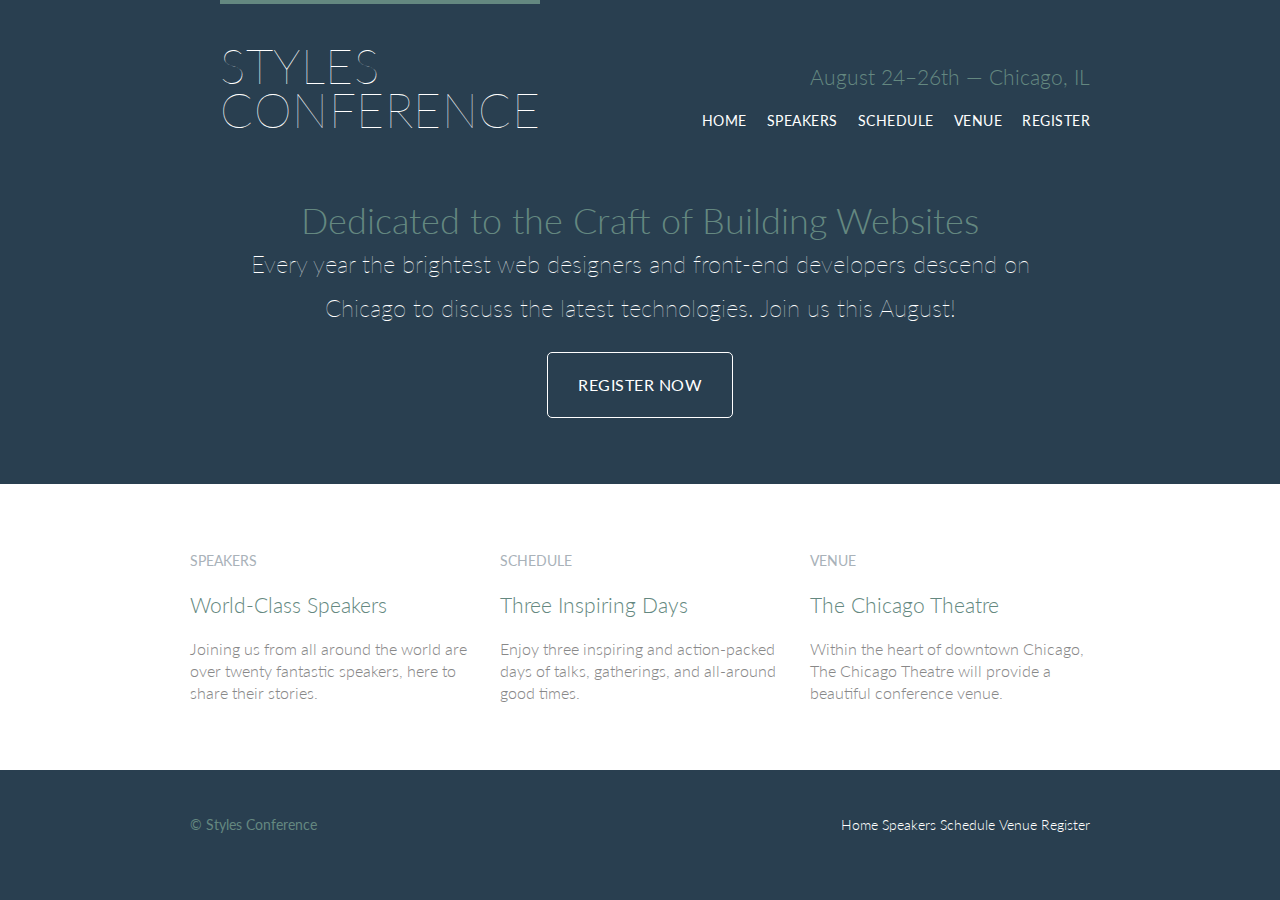
<file: index.html>
<!DOCTYPE html>
<html lang="en">
    <head>
        <meta charset="utf-8">
        <title>Styles Conference</title>
        <link rel="stylesheet" href="./assets/stylesheets/main.css">
        <link rel="preconnect" href="https://fonts.googleapis.com"> 
        <link rel="preconnect" href="https://fonts.gstatic.com" crossorigin> 
        <link href="https://fonts.googleapis.com/css2?family=Lato:wght@100;300;400&display=swap" rel="stylesheet">
    </head>
    <body>
        <header class="container group primary-header">
            <section class="container">
                <h1 class="logo"><a href="index.html">Styles <br> Conference</a></h1>
            </section>
            <h3 class="tagline">August 24&ndash;26th &mdash; Chicago, IL</h3>
            <nav class="nav primary-nav">
                <ul>
                  <li><a href="index.html">Home</a></li><!--
                  --><li><a href="speakers.html">Speakers</a></li><!--
                  --><li><a href="schedule.html">Schedule</a></li><!--
                  --><li><a href="venue.html">Venue</a></li><!--
                  --><li><a href="register.html">Register</a></li>
                </ul>
              </nav>
        </header>
        
        <section class="container hero">
            <h2>Dedicated to the Craft of Building Websites</h2>
            <p>Every year the brightest web designers and front-end developers descend on Chicago to discuss the latest technologies. Join us this August!</p>
            <a href="register.html" class="btn btn-alt">Register Now</a>
        </section>

        <section class="row">
            <div class="grid">
                <!-- Speakers -->
                <section class="teaser col-1-3">
                    <a href="speakers.html">
                        <h5>Speakers</h5>
                        <h3>World-Class Speakers</h3>
                    </a>
                    <p>Joining us from all around the world are over twenty fantastic speakers, here to share their stories.</p>
                </section><!--
                    Schedule 
                --><section class="teaser col-1-3">
                    <a href="schedule.html">
                        <h5>Schedule</h5>
                        <h3>Three Inspiring Days</h3>
                    </a>
                    <p>Enjoy three inspiring and action-packed days of talks, gatherings, and all-around good times.</p>
                </section><!--
                    Venue
                --><section class="teaser col-1-3">
                    <a href="venue.html">
                        <h5>Venue</h5>
                        <h3>The Chicago Theatre</h3>
                    </a>
                    <p>Within the heart of downtown Chicago, The Chicago Theatre will provide a beautiful conference venue.</p>
                </section>
            </div>
         </section>

        <footer class="container primary-footer group">
           <small>&copy; Styles Conference</small> 
           <nav class="nav">
                <a href="index.html">Home</a>
                <a href="speakers.html">Speakers</a>
                <a href="schedule.html">Schedule</a>
                <a href="venue.html">Venue</a>
                <a href="register.html">Register</a>
            </nav>
        </footer>
        
    </body>
</html>
</file>
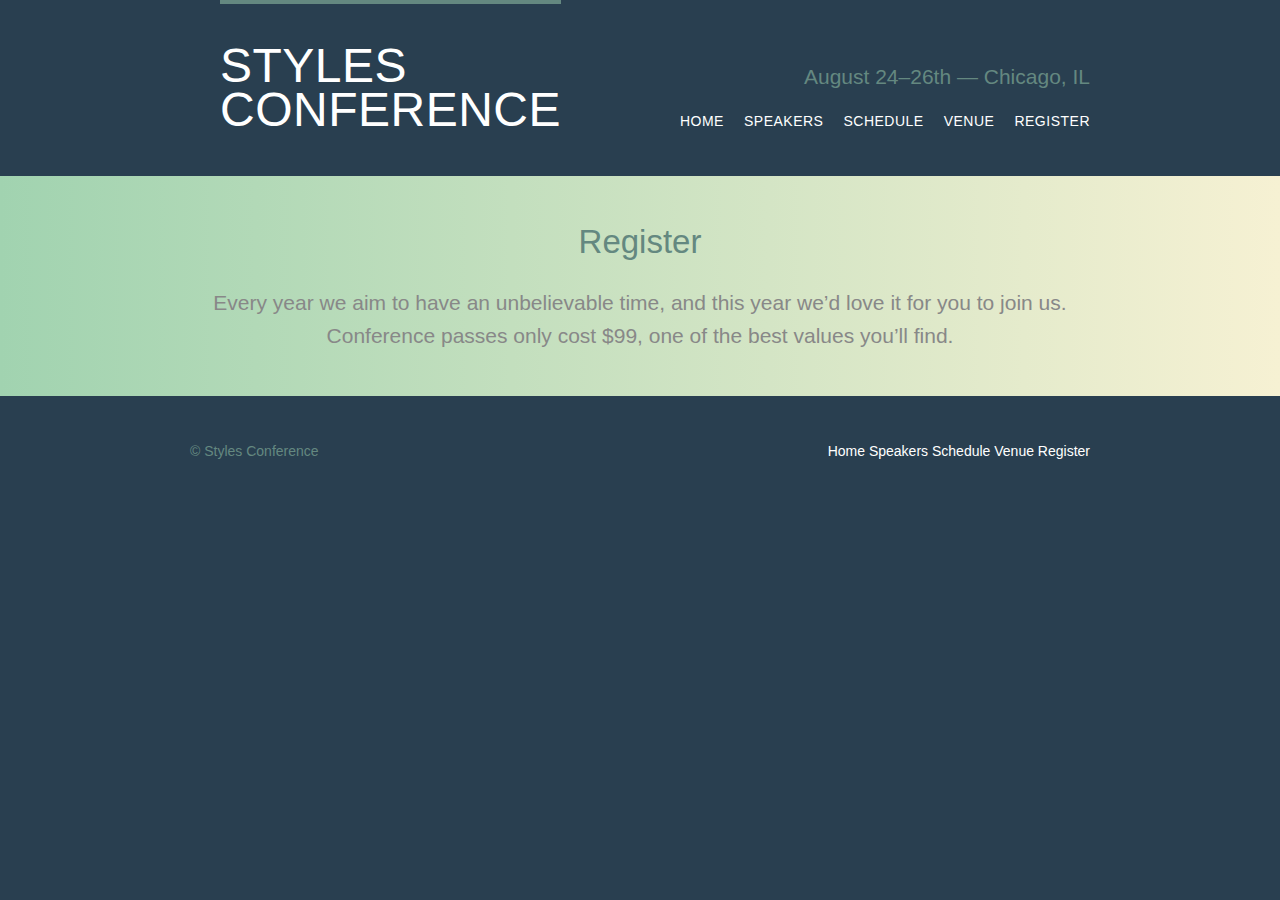
<file: register.html>
<!DOCTYPE html>
<html lang="en">
    <head>
        <meta charset="utf-8">
        <title>Styles Conference</title>
        <link rel="stylesheet" href="./assets/stylesheets/main.css">
    </head>
    <body>
        <header class="container group primary-header">
            <section class="container">
                <h1 class="logo"><a href="index.html">Styles <br> Conference</a></h1>
            </section>
            <h3 class="tagline">August 24&ndash;26th &mdash; Chicago, IL</h3>
            <nav class="nav primary-nav">
                <ul>
                  <li><a href="index.html">Home</a></li><!--
                  --><li><a href="speakers.html">Speakers</a></li><!--
                  --><li><a href="schedule.html">Schedule</a></li><!--
                  --><li><a href="venue.html">Venue</a></li><!--
                  --><li><a href="register.html">Register</a></li>
                </ul>
              </nav>
        </header>

        <section class="row-alt">
            <div class="lead container">
          
              <h1>Register</h1>
          
              <p>Every year we aim to have an unbelievable time, and this year we’d love it for you to join us. Conference passes only cost $99, one of the best values you’ll find.</p>
            
            </div>
          </section>
        
        <footer class="container primary-footer group">
           <small>&copy; Styles Conference</small> 
           <nav class="nav">
                <a href="index.html">Home</a>
                <a href="speakers.html">Speakers</a>
                <a href="schedule.html">Schedule</a>
                <a href="venue.html">Venue</a>
                <a href="register.html">Register</a>
            </nav>
        </footer>
        
    </body>
</html>
</file>
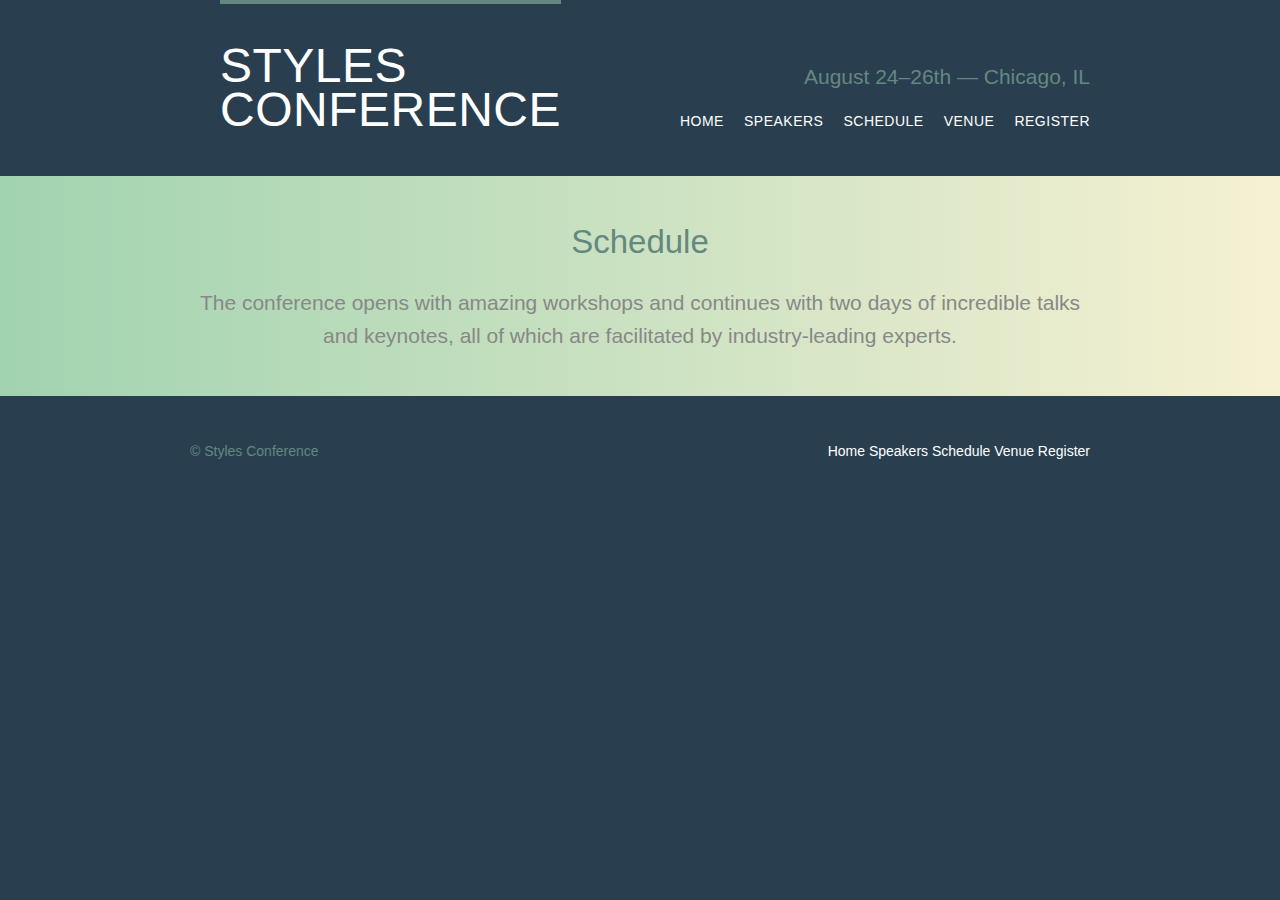
<file: schedule.html>
<!DOCTYPE html>
<html lang="en">
    <head>
        <meta charset="utf-8">
        <title>Styles Conference</title>
        <link rel="stylesheet" href="./assets/stylesheets/main.css">
    </head>
    <body>
        <header class="container group primary-header">
            <section class="container">
                <h1 class="logo"><a href="index.html">Styles <br> Conference</a></h1>
            </section>
            <h3 class="tagline">August 24&ndash;26th &mdash; Chicago, IL</h3>
            <nav class="nav primary-nav">
                <ul>
                  <li><a href="index.html">Home</a></li><!--
                  --><li><a href="speakers.html">Speakers</a></li><!--
                  --><li><a href="schedule.html">Schedule</a></li><!--
                  --><li><a href="venue.html">Venue</a></li><!--
                  --><li><a href="register.html">Register</a></li>
                </ul>
              </nav>
        </header>

        <section class="row-alt">
            <div class="lead container">
          
              <h1>Schedule</h1>
          
              <p>The conference opens with amazing workshops and continues with two days of incredible talks and keynotes, all of which are facilitated by industry-leading experts.</p>
            
            </div>
          </section>
        
        <footer class="container primary-footer group">
           <small>&copy; Styles Conference</small> 
           <nav class="nav">
                <a href="index.html">Home</a>
                <a href="speakers.html">Speakers</a>
                <a href="schedule.html">Schedule</a>
                <a href="venue.html">Venue</a>
                <a href="register.html">Register</a>
            </nav>
        </footer>
        
    </body>
</html>
</file>
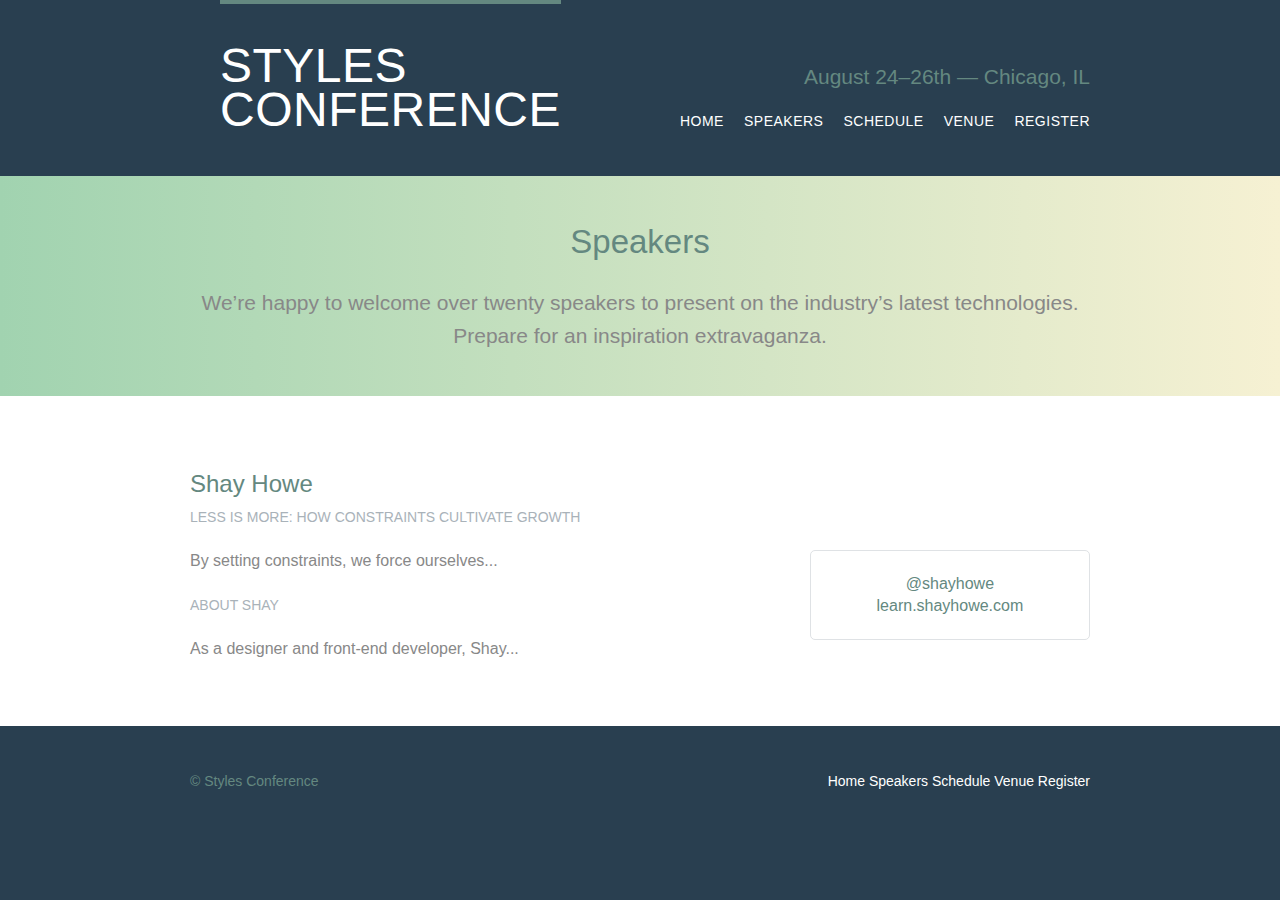
<file: speakers.html>
<!DOCTYPE html>
<html lang="en">
    <head>
        <meta charset="utf-8">
        <title>Styles Conference</title>
        <link rel="stylesheet" href="./assets/stylesheets/main.css">
    </head>
    <body>
        <header class="container group primary-header">
            <section class="container">
                <h1 class="logo"><a href="index.html">Styles <br> Conference</a></h1>
            </section>
            <h3 class="tagline">August 24&ndash;26th &mdash; Chicago, IL</h3>
            <nav class="nav primary-nav">
                <ul>
                  <li><a href="index.html">Home</a></li><!--
                  --><li><a href="speakers.html">Speakers</a></li><!--
                  --><li><a href="schedule.html">Schedule</a></li><!--
                  --><li><a href="venue.html">Venue</a></li><!--
                  --><li><a href="register.html">Register</a></li>
                </ul>
              </nav>
        </header>

        <section class="row-alt">
            <div class="lead container">
          
              <h1>Speakers</h1>
          
              <p>We&#8217;re happy to welcome over twenty speakers to present on the industry&#8217;s latest technologies. Prepare for an inspiration extravaganza.</p>
            
            </div>
          </section>
          <section class="row">
              
            <div class="grid">
                <section id="shay-howe">
                    <div class="col-2-3">
                        <h2>Shay Howe</h2>
                        <h5>Less Is More: How Constraints Cultivate Growth</h5>
    
                        <p>By setting constraints, we force ourselves...</p>
    
                        <h5>About Shay</h5>

                        <p>As a designer and front-end developer, Shay...</p>
                    </div><!-- 
                    --><aside class="col-1-3">
                        <div class="speaker-info">
                            <ul>
                                <li><a href="https://twitter.com/shayhowe">@shayhowe</a></li>
                                <li><a href="http://learn.shayhowe.com/">learn.shayhowe.com</a></li>
                            </ul>
                        </div>
                    </aside>
                </section>
            </div>
          </section>
        
        <footer class="container primary-footer group">
           <small>&copy; Styles Conference</small> 
           <nav class="nav">
                <a href="index.html">Home</a>
                <a href="speakers.html">Speakers</a>
                <a href="schedule.html">Schedule</a>
                <a href="venue.html">Venue</a>
                <a href="register.html">Register</a>
            </nav>
        </footer>
        
    </body>
</html>
</file>
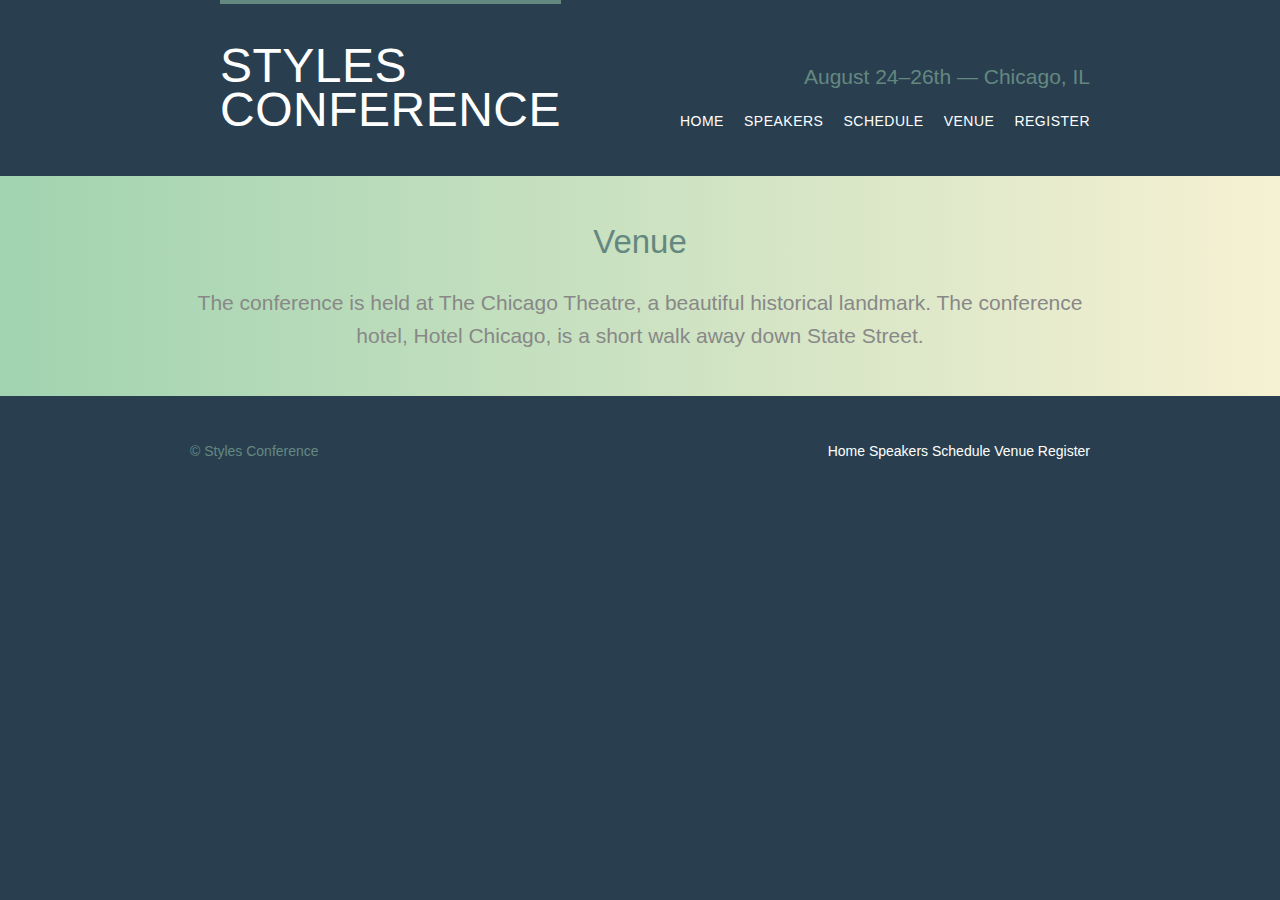
<file: venue.html>
<!DOCTYPE html>
<html lang="en">
    <head>
        <meta charset="utf-8">
        <title>Styles Conference</title>
        <link rel="stylesheet" href="./assets/stylesheets/main.css">
    </head>
    <body>
        <header class="container group primary-header">
            <section class="container">
                <h1 class="logo"><a href="index.html">Styles <br> Conference</a></h1>
            </section>
            <h3 class="tagline">August 24&ndash;26th &mdash; Chicago, IL</h3>
            <nav class="nav primary-nav">
                <ul>
                  <li><a href="index.html">Home</a></li><!--
                  --><li><a href="speakers.html">Speakers</a></li><!--
                  --><li><a href="schedule.html">Schedule</a></li><!--
                  --><li><a href="venue.html">Venue</a></li><!--
                  --><li><a href="register.html">Register</a></li>
                </ul>
              </nav>
        </header>

        <section class="row-alt">
            <div class="lead container">
          
              <h1>Venue</h1>
          
              <p>The conference is held at The Chicago Theatre, a beautiful historical landmark. The conference hotel, Hotel Chicago, is a short walk away down State Street.</p>
            
            </div>
          </section>
        
        <footer class="container primary-footer group">
           <small>&copy; Styles Conference</small> 
           <nav class="nav">
                <a href="index.html">Home</a>
                <a href="speakers.html">Speakers</a>
                <a href="schedule.html">Schedule</a>
                <a href="venue.html">Venue</a>
                <a href="register.html">Register</a>
            </nav>
        </footer>
        
    </body>
</html>
</file>
<file: assets/stylesheets/main.css>
/* http://meyerweb.com/eric/tools/css/reset/ 
   v2.0 | 20110126
   License: none (public domain)
*/

html, body, div, span, applet, object, iframe,
h1, h2, h3, h4, h5, h6, p, blockquote, pre,
a, abbr, acronym, address, big, cite, code,
del, dfn, em, img, ins, kbd, q, s, samp,
small, strike, strong, sub, sup, tt, var,
b, u, i, center,
dl, dt, dd, ol, ul, li,
fieldset, form, label, legend,
table, caption, tbody, tfoot, thead, tr, th, td,
article, aside, canvas, details, embed, 
figure, figcaption, footer, header, hgroup, 
menu, nav, output, ruby, section, summary,
time, mark, audio, video {
	margin: 0;
	padding: 0;
	border: 0;
	font-size: 100%;
	font: inherit;
	vertical-align: baseline;
}
/* HTML5 display-role reset for older browsers */
article, aside, details, figcaption, figure, 
footer, header, hgroup, menu, nav, section {
	display: block;
}
body {
	line-height: 1;
}
ol, ul {
	list-style: none;
}
blockquote, q {
	quotes: none;
}
blockquote:before, blockquote:after,
q:before, q:after {
	content: '';
	content: none;
}
table {
	border-collapse: collapse;
	border-spacing: 0;
}

/*
  ========================================
  Custom styles
  ========================================
*/

body {
   color: #888;
   font: 300 16px/22px "Lato", "Open Sans", "Helvetica Neue", Helvetica, Arial, sans-serif;
   background: #293f50;
}

h1, h2, h3, h4 {
    color: #648880
}

h1 {
    font-size: 33px;
    line-height: 44px;
}

h2 {
    font-size: 24px;
    line-height: 44px;
}

h3 {
    font-size: 21px;
}

h4 {
    font-size: 18px;
}

h5 {
    color:#a9b2b9;
    font-size: 14px;
    font-weight: 400;
    text-transform: uppercase;
}

strong {
    font-weight: 400;
}

cite, em {
    font-style: italic;
}

/*
  ========================================
  Links
  ========================================
*/

a {
    color: #648880;
    text-decoration: none;
}

p a {
    border-bottom: 1px solid #dfe2e5;
}

a:hover {
    color: #a9b2b9;
}

.primary-header a, 
    .primary-footer a {
        color: #fff;
    }

.primary-header a:hover, 
    .primary-footer a:hover {
        color: #648880;
    }

/*
  ========================================
  Grid
  ========================================
*/

*,
*:before,
*:after {
  -webkit-box-sizing: border-box;
     -moz-box-sizing: border-box;
          box-sizing: border-box;
}

.container,
.grid {
    width: 960px;
    margin: 0 auto;

}

.container {
    padding-left: 30px;
    padding-right: 30px;
}

.col-1-3 {
    width: 33.33%;
  }

.col-2-3 {
    width: 66.66%;
  }

.col-1-3,
.col-2-3 {
    display: inline-block;
    vertical-align: top;
}

.grid,
.col-1-3,
.col-2-3 {
    padding-left: 15px;
    padding-right: 15px;
}

/*
  ========================================
  Typography
  ========================================
*/

h1, h3, h4, h5, p {
    margin-bottom: 22px;
  }

/*
  ========================================
  Leads
  ========================================
*/

.lead {
    text-align: center;
  }
  .lead p {
    font-size: 21px;
    line-height: 33px;
  }

/*
  ========================================
  Buttons
  ========================================
*/

.btn {
    border-radius: 5px;
    display: inline-block;
    margin: 0;
    color: #fff;
    cursor: pointer;
    text-transform: uppercase;
    font-weight: 400;
    letter-spacing: .5px;
}

.btn-alt {
    border: 1px solid #fff;
    padding: 10px 30px;
}

.btn-alt:hover {
    background: #fff;
    color: #648880;
}

/*
  ========================================
  Home
  ========================================
*/

.hero {
    padding: 22px 80px 66px 80px;
    line-height: 44px;
    text-align: center;
    color: #fff;
  }

.hero h2 {
    font-size: 36px;
}

.hero p {
    font-size: 24px;
    font-weight: 100;
}

.teaser a:hover h3 {
    color: #a9b2b9;
}

/*
  ========================================
  Clearfix
  ========================================
*/
.group:before,
.group:after {
  content: "";
  display: table;
}
.group:after {
  clear: both;
}
.group {
  clear: both;
  *zoom: 1;
}

/*
  ========================================
  Rows
  ========================================
*/

.row {
    background: #fff;
    padding: 66px 0 44px 0;
}

.row,
.row-alt {
    min-width: 960px;
}

.row-alt {
    background: #cbe2c1;
    background: -webkit-linear-gradient(to right, #a1d3b0, #f6f1d3);
    background: -moz-linear-gradient(to right, #a1d3b0, #f6f1d3);
    background: linear-gradient(to right, #a1d3b0, #f6f1d3);
    padding: 44px 0 22px 0;
}

/*
  ========================================
  Primary header
  ========================================
*/

.logo {
    float: left;
    border-top: 4px solid #648880;
    padding: 40px 0 22px 0;
    font-size: 48px;
    line-height: 44px;
    font-weight: 100;
    text-transform: uppercase;
    letter-spacing: .5px;
  }

.tagline {
    margin: 66px 0 22px 0;
    text-align: right;
}

.primary-nav {
    font-size: 14px;
    font-weight: 400;
    text-transform: uppercase;
    letter-spacing: .5px;
}

  /*
  ========================================
  Primary footer
  ========================================
*/

.primary-footer small{
    float: left;
    font-weight: 400;
}

.primary-footer {
    padding-bottom: 44px;
    padding-top: 44px;
    color: #648880;
    font-size: 14px;
}

/*
  ========================================
  Navigation
  ========================================
*/

.nav {
    text-align: right;
}

.nav li {
    display: inline-block;
    margin: 0 10px;
    vertical-align: top;
}

.nav li:last-child {
    margin-right: 0;
}

/*
  ========================================
  Speakers
  ========================================
*/

.speaker-info{
    border: 1px solid #dfe2e5;
    border-radius: 5px;
    margin-top: 88px;
    padding: 22px 0;
    text-align: center;
}

.speaker {
    margin-bottom: 44px;
}
</file>
